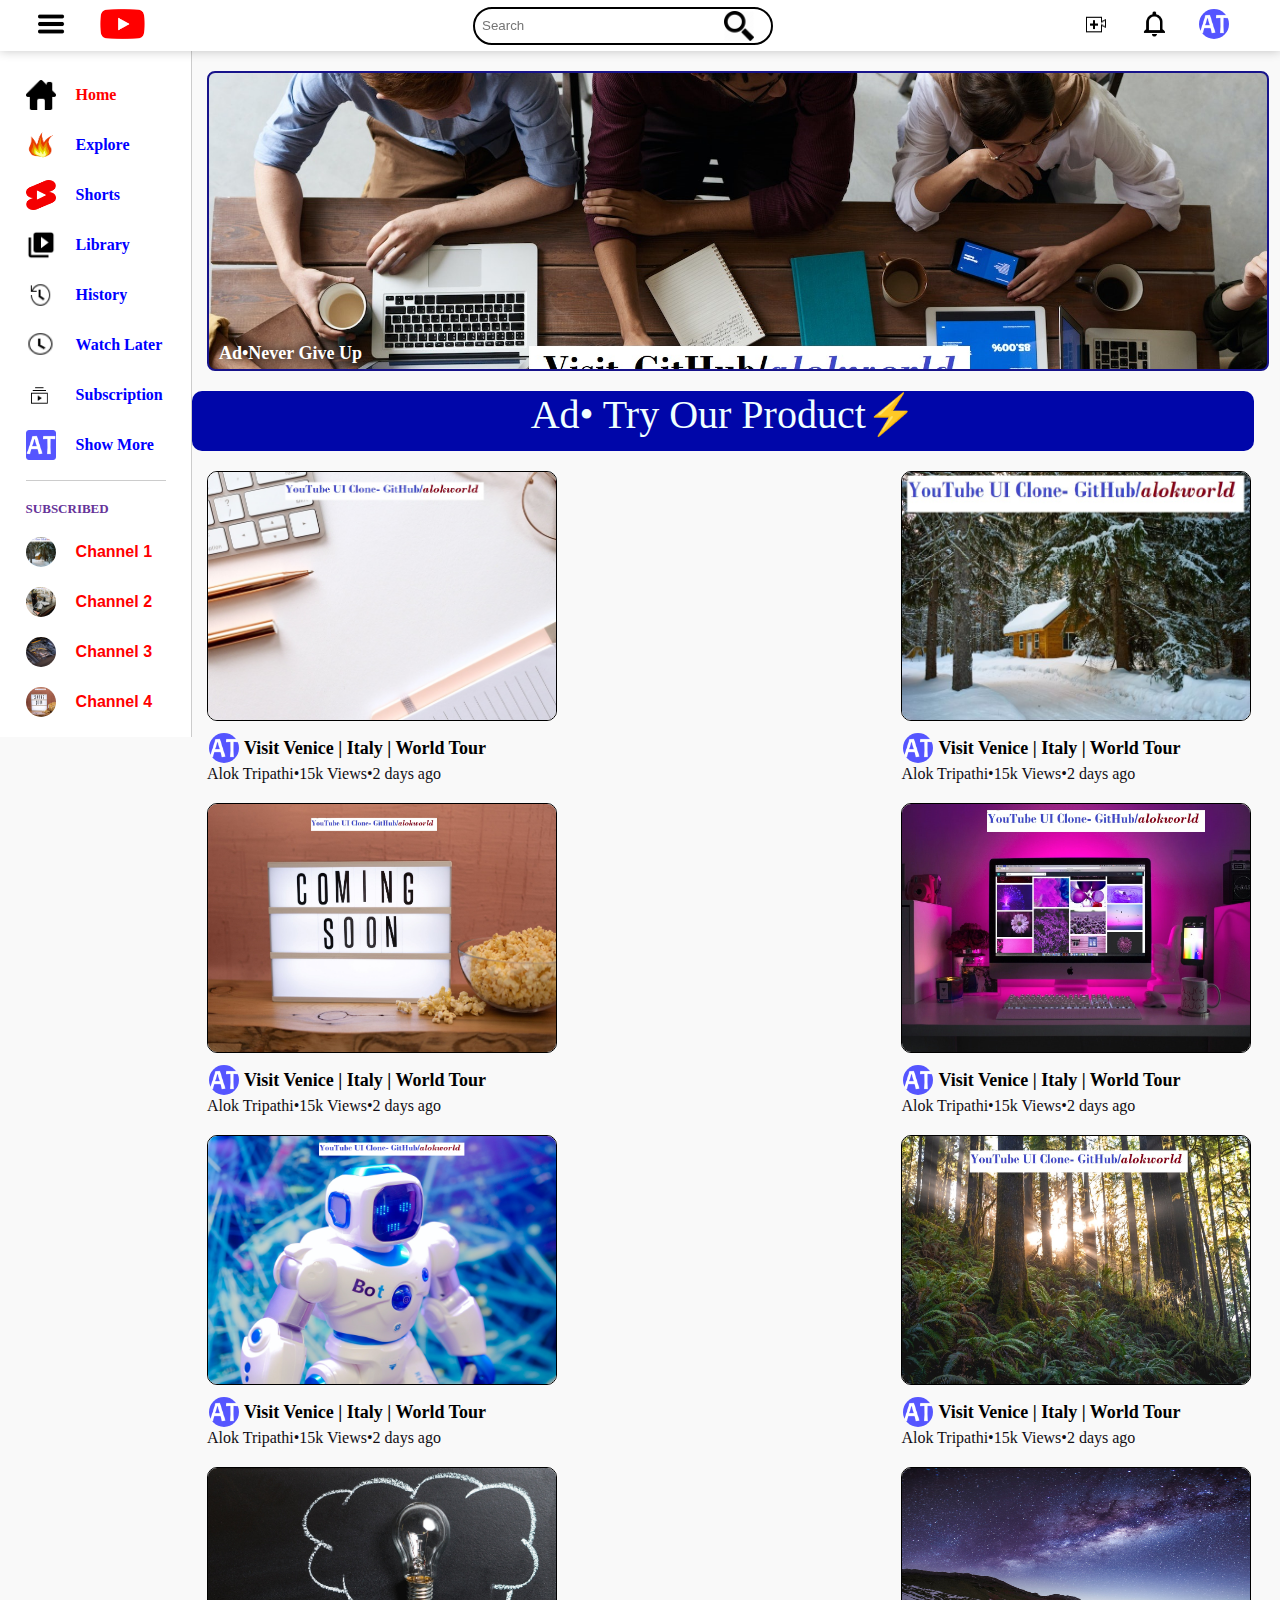
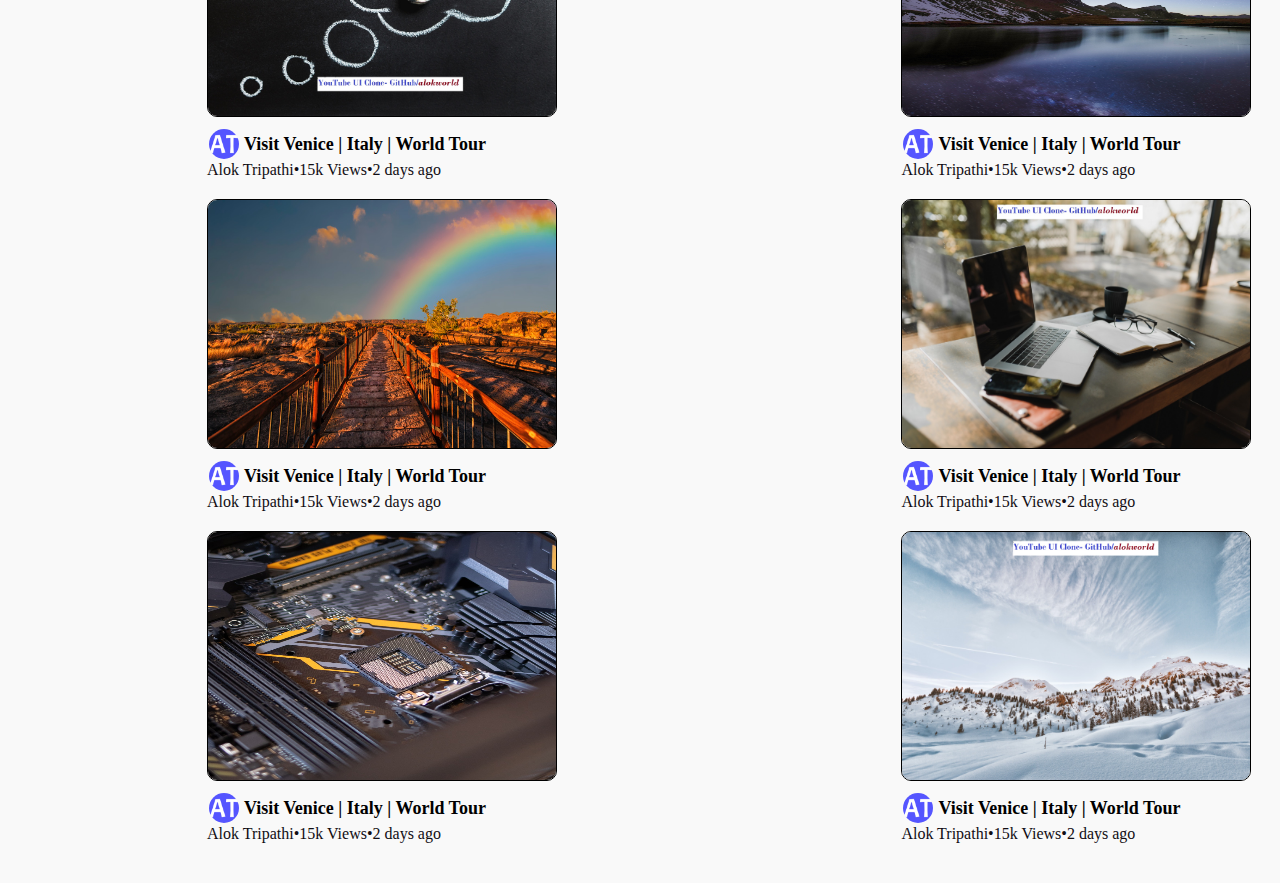
<file: index.html>
<!DOCTYPE html>
<html lang="en">
<head>
    <meta charset="UTF-8">
    <meta name="viewport" content="width=device-width, initial-scale=1.0">
    <title>YouTube | Clone</title>
    <link rel="stylesheet" href="youtube.css">
</head>
<body>
    <nav class="flex-div">
        <div class="nav-left">
            <img src="icon/Hamburger_icon.svg.png" class="menu-icon">
            <img class="logo" src="icon/YouTube_full-color_icon_(2017).svg.png" alt="logo">
        </div>
        <div class="nav-middle flex-div">
            <div class="search-box">
                <input type="text" placeholder="Search">
            
            <img src="icon/Search_Icon.png" alt="menu">
            </div>
        </div>
        <div class="nav-right">
            <img src="upload button.png" alt="upload">
            <img src="icon/Ic_notifications_none_48px.svg.png" alt="notification bell">
            <img src="android-chrome-192x192.png" alt="user" class="user">
        </div>
    </nav>

    <!---------------------------Sidebar------------------------>
    <div class="sidebar">
        <div class="shortcut-links">
        <a href=""><img src="icon/Home-icon.svg.png"><p>Home</p></a>
        <a href=""><img src="icon/1200px-FireIcon.svg.png"><p>Explore</p></a>
        <a href=""><img src="icon/Youtube_shorts_icon.svg.png"><p>Shorts</p></a>
        <a href=""><img src="icon/-video-library_90558.png"><p>Library</p></a>
        <a href=""><img src="icon/history.png"><p>History</p></a>
        <a href=""><img src="icon/watchlater.png"><p>Watch Later</p></a>
        <a href=""><img src="icon/subscription.png"><p>Subscription</p></a>
        <a href=""><img src="android-chrome-192x192.png"><p>Show More</p></a>
        </div>
        <hr>
        <div class="subscribed-list">
            <h3>SUBSCRIBED</h3>
            <a href=""><img src="pexels-adriaan-greyling-754268.jpg"><p>Channel 1</p></a>
            <a href=""><img src="pexels-arina-krasnikova-5951553.jpg"><p>Channel 2</p></a>
            <a href=""><img src="pexels-athena-2582937.jpg"><p>Channel 3</p></a>
            <a href=""><img src="pexels-cottonbro-3843282.jpg"><p>Channel 4</p></a>
        </div>
    </div>
    <!-------------main------------>
    <div class="container">
        <div class="banner">
            <h5>Ad&bull;Never Give Up</h5>
        </div>
        <h6>Ad&bull; Try Our Product&#x26A1;</h6>
        <div class="list-container">
            <a href="videostream.html"><div class="vidlist">
                <img class="thumbnail" src="jess-bailey-q10VITrVYUM-unsplash.jpg" alt="alok">
                <div class="title-channel">
                <img src="android-chrome-192x192.png">
                <h5>Visit Venice | Italy | World Tour</h5>
                </div>
                <p>Alok Tripathi&bull;15k Views&bull;2 days ago</p>
            </div></a>
            <a href="videostream.html"><div class="vidlist">
                <img class="thumbnail" src="pexels-adriaan-greyling-754268.jpg" alt="alok">
                <div class="title-channel">
                <img src="android-chrome-192x192.png">
                <h5>Visit Venice | Italy | World Tour</h5>
                </div>
                <p>Alok Tripathi&bull;15k Views&bull;2 days ago</p>
            </div></a>
            <a href="videostream.html"><div class="vidlist">
                <img class="thumbnail" src="pexels-cottonbro-3843282.jpg" alt="alok">
                <div class="title-channel">
                <img src="android-chrome-192x192.png">
                <h5>Visit Venice | Italy | World Tour</h5>
                </div>
                <p>Alok Tripathi&bull;15k Views&bull;2 days ago</p>
            </div></a>
            <a href="videostream.html"><div class="vidlist">
                <img class="thumbnail" src="pexels-designecologist-1779487.jpg" alt="alok">
                <div class="title-channel">
                <img src="android-chrome-192x192.png">
                <h5>Visit Venice | Italy | World Tour</h5>
                </div>
                <p>Alok Tripathi&bull;15k Views&bull;2 days ago</p>
            </div></a>
            <a href="videostream.html"><div class="vidlist">
                <img class="thumbnail" src="pexels-kindel-media-8566467.jpg" alt="alok">
                <div class="title-channel">
                <img src="android-chrome-192x192.png">
                <h5>Visit Venice | Italy | World Tour</h5>
                </div>
                <p>Alok Tripathi&bull;15k Views&bull;2 days ago</p>
            </div></a>
            <a href="videostream.html"><div class="vidlist">
                <img class="thumbnail" src="pexels-jacob-colvin-1757363.jpg" alt="alok">
                <div class="title-channel">
                <img src="android-chrome-192x192.png">
                <h5>Visit Venice | Italy | World Tour</h5>
                </div>
                <p>Alok Tripathi&bull;15k Views&bull;2 days ago</p>
            </div></a>
            <a href="videostream.html"><div class="vidlist">
                <img class="thumbnail" src="pexels-pixabay-355952.jpg" alt="alok">
                <div class="title-channel">
                <img src="android-chrome-192x192.png">
                <h5>Visit Venice | Italy | World Tour</h5>
                </div>
                <p>Alok Tripathi&bull;15k Views&bull;2 days ago</p>
            </div></a>
            <a href="videostream.html"><div class="vidlist">
                <img class="thumbnail" src="pexels-trace-hudson-2605867.jpg" alt="alok">
                <div class="title-channel">
                <img src="android-chrome-192x192.png">
                <h5>Visit Venice | Italy | World Tour</h5>
                </div>
                <p>Alok Tripathi&bull;15k Views&bull;2 days ago</p>
            </div></a>
            <a href="videostream.html"><div class="vidlist">
                <img class="thumbnail" src="pexels-frans-van-heerden-830829.jpg" alt="alok">
                <div class="title-channel">
                <img src="android-chrome-192x192.png">
                <h5>Visit Venice | Italy | World Tour</h5>
                </div>
                <p>Alok Tripathi&bull;15k Views&bull;2 days ago</p>
            </div></a>
            <a href="videostream.html"><div class="vidlist">
                <img class="thumbnail" src="pexels-arina-krasnikova-5951553.jpg" alt="alok">
                <div class="title-channel">
                <img src="android-chrome-192x192.png">
                <h5>Visit Venice | Italy | World Tour</h5>
                </div>
                <p>Alok Tripathi&bull;15k Views&bull;2 days ago</p>
            </div></a>
            <a href="videostream.html"><div class="vidlist">
                <img class="thumbnail" src="pexels-athena-2582937(Cropped).jpg" alt="alok">
                <div class="title-channel">
                <img src="android-chrome-192x192.png">
                <h5>Visit Venice | Italy | World Tour</h5>
                </div>
                 <p>Alok Tripathi&bull;15k Views&bull;2 days ago</p>
            </div></a>
            <a href="videostream.html"><div class="vidlist">
                <img class="thumbnail" src="pexels-eberhard-grossgasteiger-1004665.jpg" alt="alok">
                <div class="title-channel">
                <img src="android-chrome-192x192.png">
                <h5>Visit Venice | Italy | World Tour</h5>
                </div>
                <p>Alok Tripathi&bull;15k Views&bull;2 days ago</p>
            </div></a>
            
        </div>
    </div>




  <script>
    var menuIcon=document.querySelector(".menu-icon");
    var sidebar=document.querySelector(".sidebar");
    var container=document.querySelector(".container");

    menuIcon.onclick=function(){
    sidebar.classList.toggle("small-sidebar");
    container.classList.toggle("contains");
    }
  </script>  
    
</body>
</html>
</file>
<file: youtube.css>
*{
margin: 0;
padding: 0;
box-sizing: border-box;
}

a{
    text-decoration: none;
    color: rgb(255, 0, 0);
}
img{
    cursor: pointer;
    width:30px;
    height: 30px;
}
.flex-div{
    display: flex;
    align-items: center;
}
nav{
    padding:2%;
    justify-content: space-between;
    box-shadow: 0 0 10px rgba(0, 0, 0, 0.222);
    background-color: rgb(255, 255, 255);
    position: sticky;
    top:0;
    height: 45px;
    z-index:1;
}
.nav-right img{
    margin-right:25px ;
}
.nav-left img{
    margin-left:10px;
    margin-right: 20px;
}
.logo{
    width:45px;
    height: 30px;
}
.user{
    border-radius: 50%;
}

    

.search-box{
    display: flex;
    align-items: center;
    justify-content: space-between;
    border:2px solid black;
    border-radius: 20px;
    width:300px;
    padding: 2px;
}
.search-box input{
    padding: 5px;
    height: 25px;
    border: 0;
    outline: 0;
    background: transparent;
}
.search-box img{
    margin-right:15px;
}

/*------------sidebar--------------*/
.sidebar{
    border-right: 1px solid #ccc;
    background: #ffff;
    font-family: 'Lucida Sans Regular', 'Lucida Grande';
    font-weight: bold;
    width:15%;
    position: absolute;
    top:0;
    padding-left:2%;
    padding-top:80px;
}
.shortcut-links a img{
    width:30px;
    margin-right:20px;
}
.shortcut-links a{
    display:flex;
    align-items:center;
    margin-bottom: 20px;
    width:fit-content;
    flex-wrap:wrap;
    color: blue;
}
.shortcut-links a:first-child{
    color:rgb(255, 0, 0);
}
.sidebar hr{
    border:0;
    height:1px;
    background: #ccc;
    width: 85%;
}
.subscribed-list h3{
    font-size:13px;
    margin:20px 0;
    color: rebeccapurple;
}
.subscribed-list a{
    display:flex;
    font-weight: bold;
    font-family: 'Lucida Sans Regular', 'Lucida Grande', 'Lucida Sans Unicode', Geneva, Verdana, sans-serif;
    align-items:center;
    margin-bottom:20px;
    width:fit-content;
    flex-wrap: wrap;

}
.subscribed-list a p{
    margin-left: 20px;
}
.subscribed-list a img{
    width:30px;
    border-radius: 50%;
}

/*-------------js class--------------*/
.small-sidebar{
    width: 5%;
}
.small-sidebar a p{
    display: none;
}
.small-sidebar h3{
    display:none;
}
.small-sidebar hr{
    width:50%;
    margin-bottom:25px;
}

/*------------main--------------*/
.container{
    background: #f9f9f9;
    width:100%;
    padding-left:15%;
    padding-right:2%;
    padding-top:20px;
    padding-bottom:20px;
}
.banner{
    width: 100%;
    position: relative;
    height: 300px;
    border:2px solid rgb(23, 19, 139);
    margin-bottom: 10px;
    margin-left:15px;
    background:url("pexels-fauxels-3183150.jpg");
    background-size:cover;
    border-radius:8px;
    margin-bottom:20px;
}
.banner h5{
    position:absolute;
    bottom:5px;
    left:10px;
    color:rgb(255, 255, 255);
    font-size: large;
    text-shadow: 0 0 10px black;
    font-family: 'Lucida Sans Regular', 'Lucida Grande', 'Lucida Sans Unicode';
}
h6{
    width:100%;
    height:60px;
    font-size:40px;
    font-weight:300;
    border-radius:10px;
    color:azure;
    background-color: rgb(0, 6, 169);
    margin-bottom:20px;
    text-align: center;
}
/*-----js class-----*/
.contains{
    padding-left:5%;
}

.list-container{
    display: flex;
    justify-content: space-between;
    width:100%;
    flex-wrap: wrap;
}

.vidlist{
 margin-left: 15px;
 width:353px;
 height: fit-content;
 display: grid;
}
.thumbnail{
    border-radius: 10px;
    border:1px solid black;
    margin-bottom: 10px;
    height:250px;
    width:350px;
}
.title-channel{
    display:flex;
    padding:2px;
    align-items: center;
}
.title-channel img{
    border-radius:50%;
}
.title-channel h5{
    margin-left:5px ;
    font-size: large;
    color: black;
}
.vidlist p{
    font-family: 'Lucida Sans Regular', 'Lucida Grande', 'Lucida Sans Unicode';
    color:rgb(17, 13, 19);
    margin-bottom:20px;
}
/*----------responsive-----------*/
@media(max-width:900px){
    nav{
        display: flex;
        justify-content:space-between;
    }
    .flex-div{
        display: flex;
        align-items:center;

    }
    .nav-left img{
        margin-left:0px;
        margin-right:0px;
    }
    .menu-icon{
        display:none;
    }
    .sidebar{
        display:none;
    }
    .nav-right
    {
        display:none;
    }
    .search-box{
        display: flex;
        align-items: center;
        justify-content: space-between;
        border:2px solid black;
        border-radius: 20px;
        width:100%;
        padding: 2px;
    }
    .flex-div{
        justify-content: space-around;
    }
    .container{
        background: #f9f9f9;
        width:100%;
        padding:0;
    }
    .banner{
        width: 100%;
        height: 300px;
        border:2px solid rgb(23, 19, 139);
        margin-bottom: 10px;
        margin-left:0px;
        background:url("pexels-fauxels-3183150.jpg");
        background-size:cover;
        border-radius:0px;
    }
    .vidlist{
        margin-left: 0px;
        border-radius:0px;
        margin-right: 0;
        width:100%;
    }
    .thumbnail{
        width:100%;
        border-radius:0px;

    }
    .list-container{
        display: grid;
    }
    h6{
        width:100%;
        height:30px;
        font-size:20px;
        font-weight:300;
        border-radius:10px;
        color:azure;
        background-color: rgb(0, 6, 169);
        margin-bottom:30px;
        text-align: center;
    }

}
</file>
